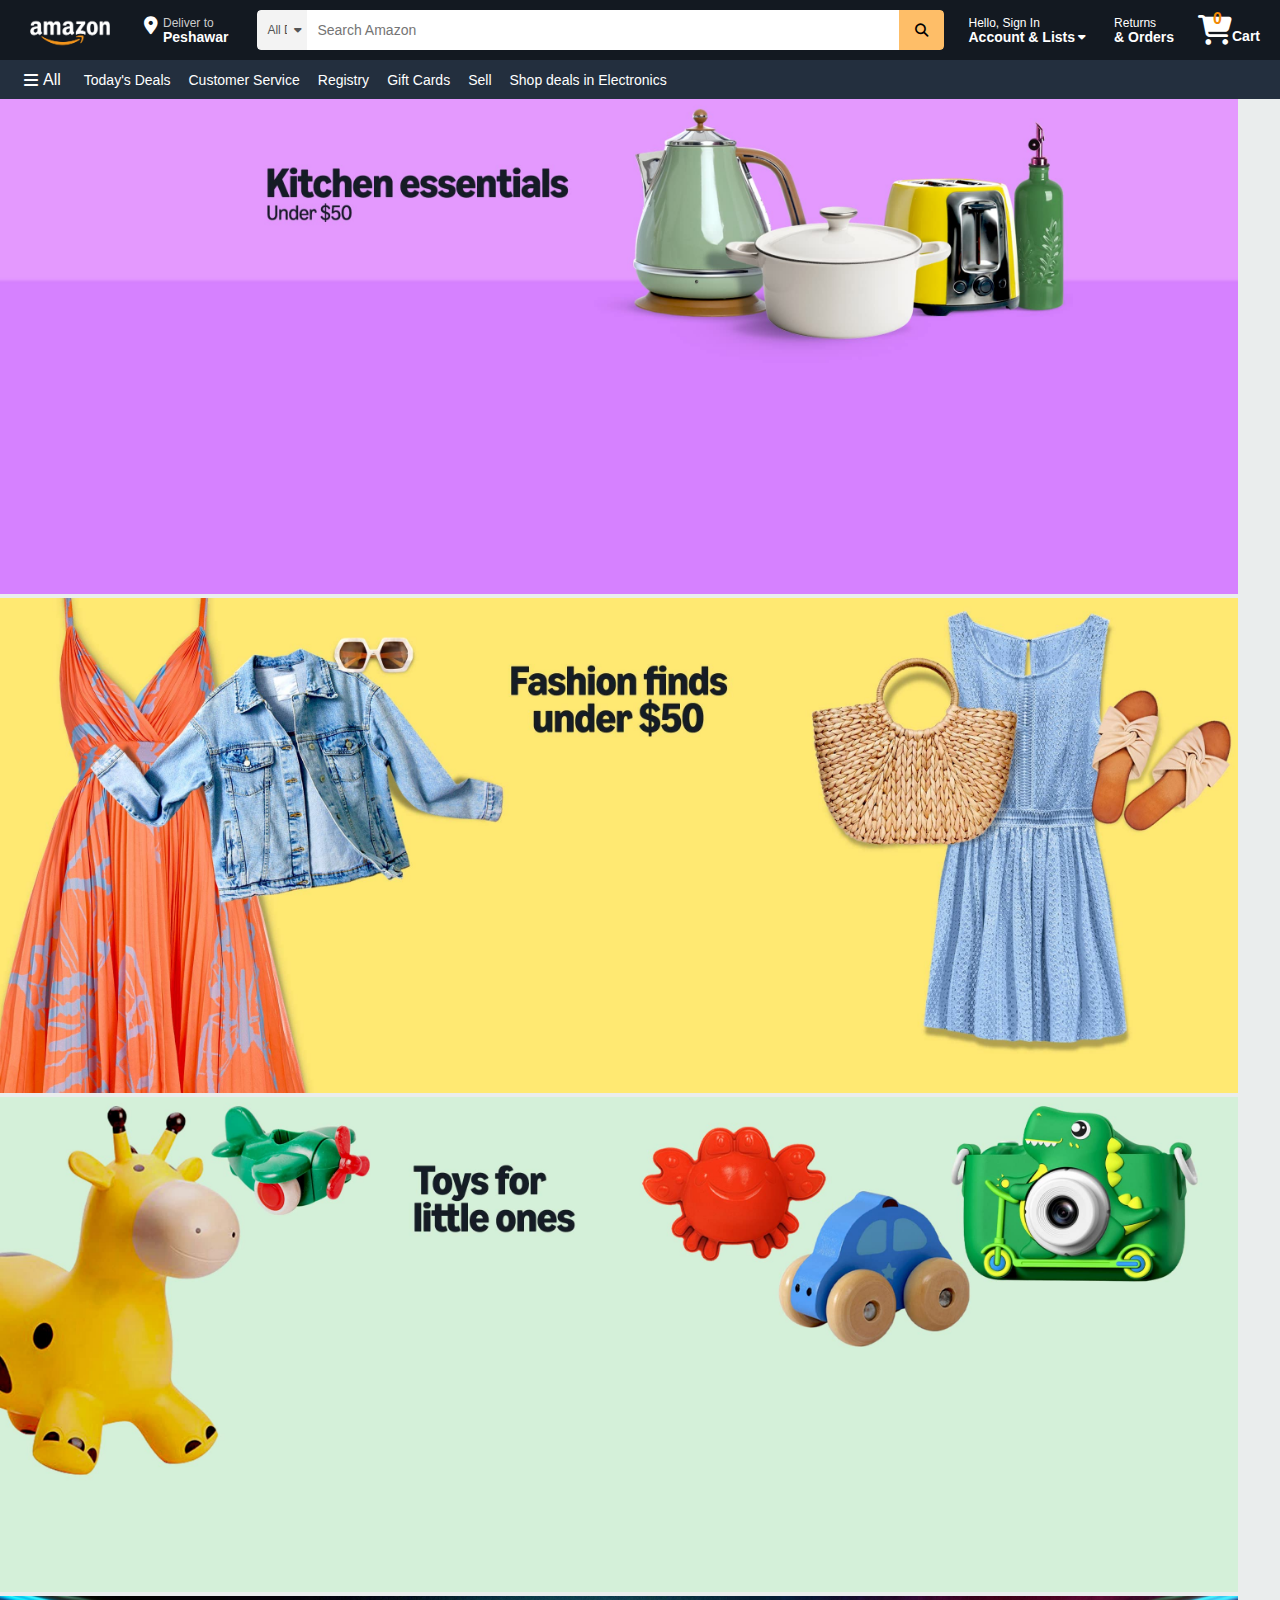
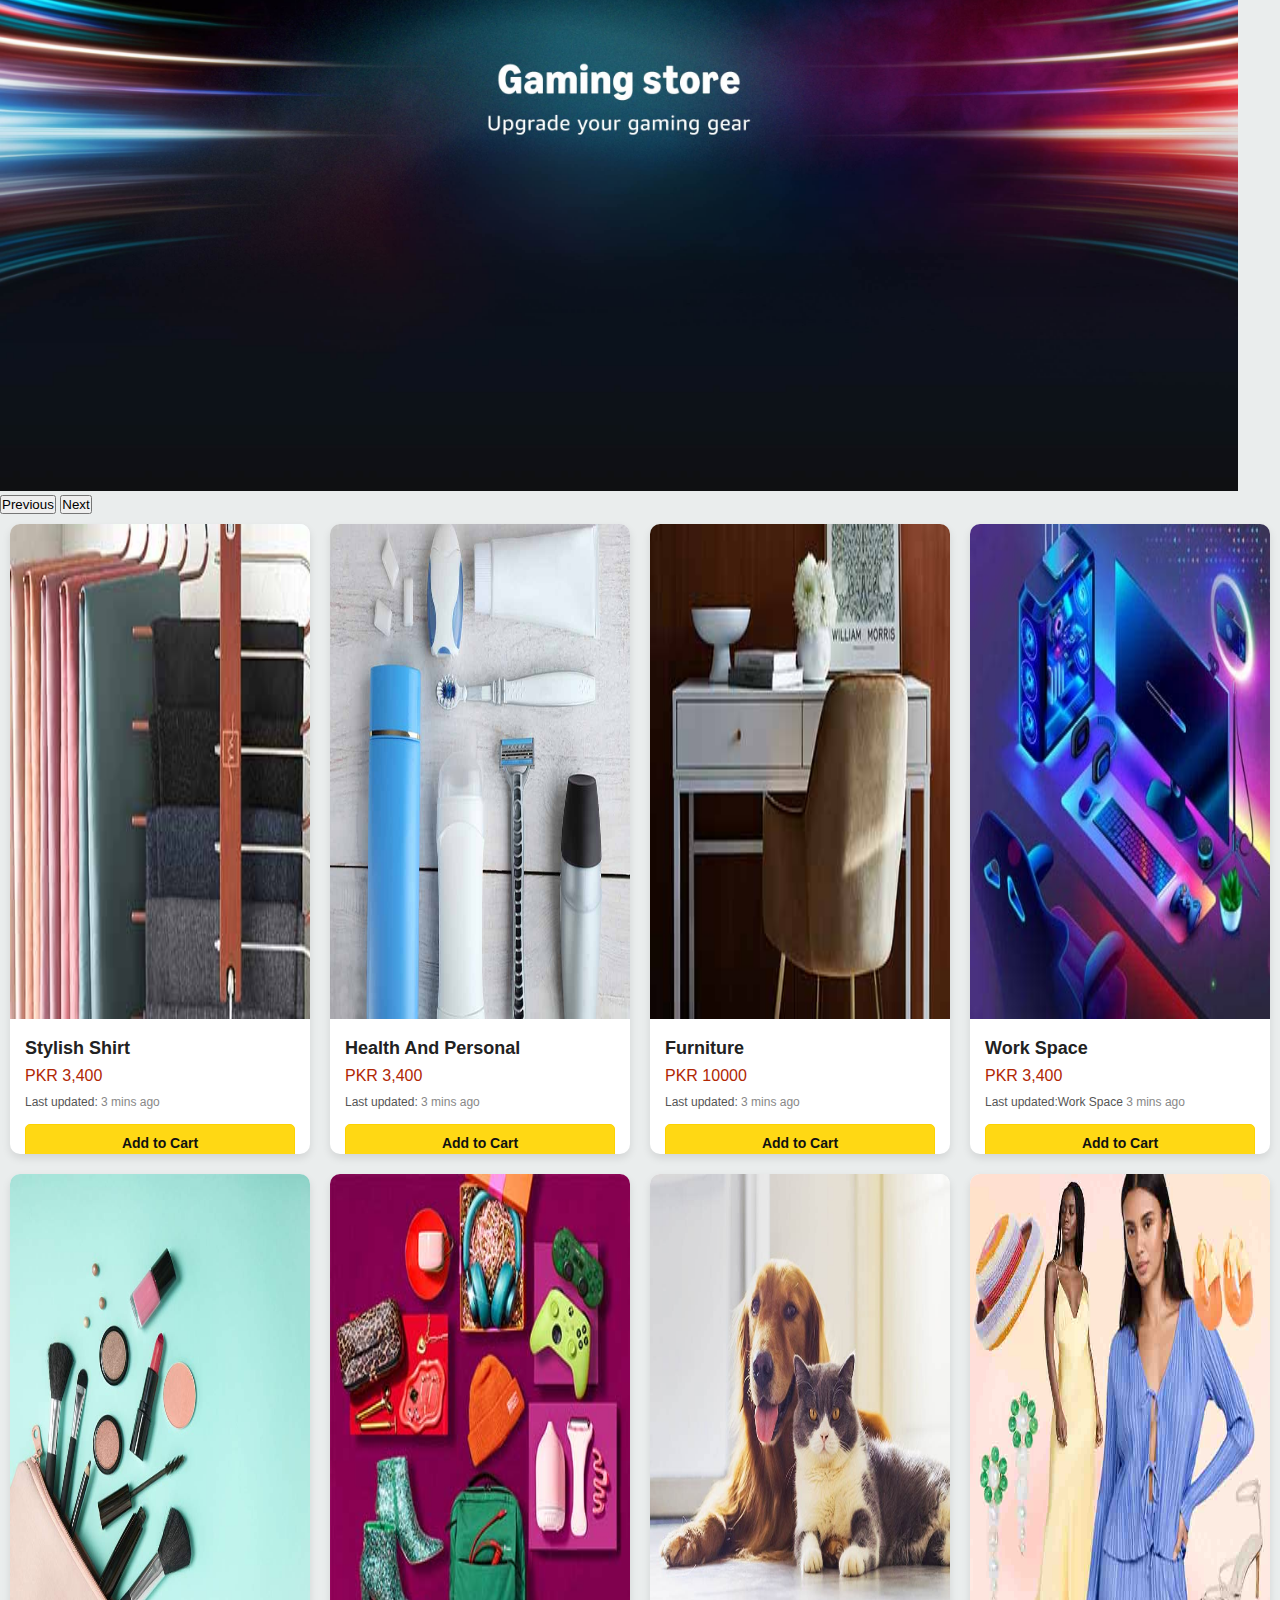
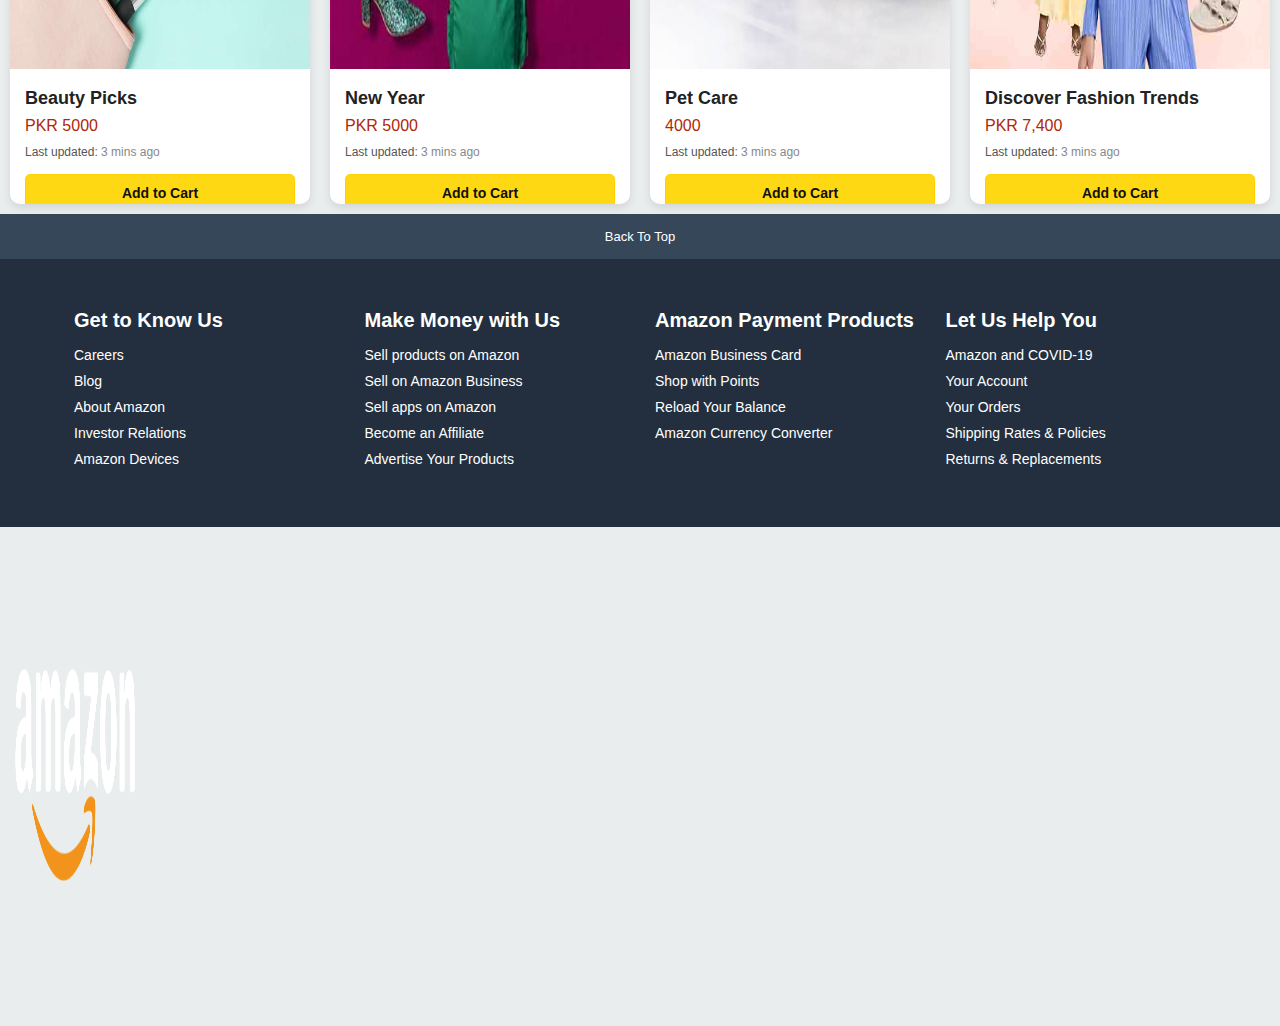
<file: index.html>
<!DOCTYPE html>
<html lang="en">
  <head>
    <meta charset="utf-8" />
    <meta name="viewport" content="width=device-width, initial-scale=1" />
    <title>Amazon Clone</title>
    <link
      href="https://cdn.jsdelivr.net/npm/bootstrap@5.3.7/dist/css/bootstrap.min.css"
      rel="stylesheet"
      integrity="sha384-LN+7fdVzj6u52u30Kp6M/trliBMCMKTyK833zpbD+pXdCLuTusPj697FH4R/5mcr"
      crossorigin="anonymous"
    />
    <link
      rel="stylesheet"
      href="https://cdnjs.cloudflare.com/ajax/libs/font-awesome/6.5.0/css/all.min.css"
    />
    <link rel="stylesheet" href="style/index.css" />
  </head>

  <header id="top">
      <div class="navbar-top">
        <div class="container">
          <div class="nav-logo">
            <a href="/">
              <img
                src="assets/amazon_logo.png"
                alt="Amazon Logo"
                class="logo"
              />
            </a>
          </div>

          <!-- Delivery Location -->
          <div class="delivery-location">
            <div class="location-icon">
              <i class="fas fa-map-marker-alt"></i>
            </div>
            <div class="location-text">
              <div class="deliver-to">Deliver to</div>
              <div class="location">Peshawar</div>
            </div>
          </div>

          <!-- Search Bar -->
          <div class="search-container">
            <div class="search-select">
              <select class="search-dropdown">
                <option value="All">All Departments</option>
                <option value="Arts">Arts & Crafts</option>
                <option value="Baby">Baby</option>
                <option value="Beauty">Beauty & Personal Care</option>
                <option value="Computers">Computers</option>
                <option value="Deals">Today's Deals</option>
              </select>
              <span class="dropdown-arrow"
                ><i class="fas fa-caret-down"></i
              ></span>
            </div>
            <input
              type="text"
              class="search-input"
              placeholder="Search Amazon"
            />
            <button class="search-button">
              <i class="fas fa-search"></i>
            </button>
          </div>

          <!-- Account & Lists -->
          <div class="account-section">
            <div class="account-line1">Hello, <span class="Sign_in_span"><a href="pages/login.html">Sign In </a></span></div>
            <div class="account-line2">
              Account & Lists
              <i class="fas fa-caret-down"></i>
            </div>
          </div>

          <!-- Returns & Orders -->
          <div class="returns-section">
            <div class="returns-line1">Returns</div>
            <div class="returns-line2">& Orders</div>
          </div>

          <!-- Cart -->
          <div class="cart-section">
            <div class="cart-count">0</div>
            <i class="fas fa-shopping-cart cart-icon"></i>
            <div class="cart-text"><a href="pages/cart.html">Cart</a></div>
          </div>
        </div>
      </div>

      <!-- Secondary Navigation Bar -->
      <div class="navbar-secondary">
        <div class="container">
          <div class="nav-left">
            <div class="all-menu">
              <i class="fas fa-bars"></i>
              <span>All</span>
            </div>
            <div class="nav-item">Today's Deals</div>
            <div class="nav-item">Customer Service</div>
            <div class="nav-item">Registry</div>
            <div class="nav-item">Gift Cards</div>
            <div class="nav-item">Sell</div>
          </div>
          <div class="nav-right">
            <div class="nav-item">Shop deals in Electronics</div>
          </div>
        </div>
      </div>
    </header>

    <!-- Main Body -->
    <main>
      <div id="carouselExampleFade" class="carousel slide carousel-fade">
        <div class="carousel-inner">
          <div class="carousel-item active">
            <img src="assets/Hero1.png" class="d-block w-100" alt="..." />
          </div>
          <div class="carousel-item">
            <img src="assets/hero2.png" class="d-block w-100" alt="..." />
          </div>
          <div class="carousel-item">
            <img src="assets/Hero3.png" class="d-block w-100" alt="..." />
          </div>
           <div class="carousel-item">
            <img src="assets/hero4.png" class="d-block w-100" alt="..." />
          </div>
        </div>
        <button
          class="carousel-control-prev"
          type="button"
          data-bs-target="#carouselExampleFade"
          data-bs-slide="prev"
        >
          <span class="carousel-control-prev-icon btnNaviate" aria-hidden="true"></span>
          <span class="visually-hidden">Previous</span>
        </button>
        <button
          class="carousel-control-next"
          type="button"
          data-bs-target="#carouselExampleFade"
          data-bs-slide="next"
        >
          <span class="carousel-control-next-icon btnNaviate" aria-hidden="true"></span>
          <span class="visually-hidden">Next</span>
        </button>

<!-- Cart System.. -->

<div class="card-container">
  <div class="card shadow">
  <img src="assets/box1_image.jpg" class="card-img-top" alt="Cloth" />
  <div class="card-body">
    <h5 class="card-title">Stylish Shirt</h5>
    <p class="card-price">PKR 3,400</p>
    <p class="card-updated">Last updated: <span>3 mins ago</s,pan></p>
    <button class="btnCart" onclick="addToCart(1,'Stylish Shirt',3400,'../assets/box1_image.jpg')">Add to Cart</button>
  </div>
</div>




<div class="card shadow">
  <img src="assets/box2_image.jpg" class="card-img-top" alt="Cloth" />
  <div class="card-body">
    <h5 class="card-title">Health And Personal</h5>
    <p class="card-price">PKR 3,400</p>
    <p class="card-updated">Last updated: <span>3 mins ago</span></p>
    <button class="btnCart" onclick="addToCart(2,'Stylish Shirt',3400,'../assets/box2_image.jpg')">Add to Cart</button>
  </div>
</div>

<div class="card shadow">
  <img src="assets/box3_image.jpg" class="card-img-top" alt="Cloth" />
  <div class="card-body">
    <h5 class="card-title">Furniture</h5>
    <p class="card-price">PKR 10000</p>
    <p class="card-updated">Last updated: <span>3 mins ago</span></p>
    <button class="btnCart" onclick="addToCart(3,'Furniture',10000,'../assets/box3_image.jpg')">Add to Cart</button>
  </div>
</div>

<div class="card shadow">
  <img src="assets/Gaming corner.jpg" class="card-img-top" alt="Cloth" />
  <div class="card-body">
    <h5 class="card-title">Work Space</h5>
    <p class="card-price">PKR 3,400</p>
    <p class="card-updated">Last updated:Work Space <span>3 mins ago</span></p>
    <button class="btnCart" onclick="addToCart(4,'Work Space',3400,'../assets/Gaming corner.jpg')"> Add to Cart</button>
  </div>
</div>



<div class="card shadow">
  <img src="assets/box5_image.jpg" class="card-img-top" alt="Cloth" />
  <div class="card-body">
    <h5 class="card-title">Beauty Picks</h5>
    <p class="card-price">PKR 5000</p>
    <p class="card-updated">Last updated: <span>3 mins ago</span></p>
    <button class="btnCart" onclick="addToCart(5,'Beauty Picks',5000,'../assets/box5_image.jpg')">Add to Cart</button>
  </div>
</div>

<div class="card shadow">
  <img src="assets/New year ,now You.jpg" class="card-img-top" alt="Cloth" />
  <div class="card-body">
    <h5 class="card-title">New Year</h5>
    <p class="card-price">PKR 5000</p>
    <p class="card-updated">Last updated: <span>3 mins ago</span></p>
    <button class="btnCart" onclick="addToCart(6,'New Year',5000,'../assets/New year ,now You.jpg')">Add to Cart</button>
  </div>
</div>

<div class="card shadow">
  <img src="assets/box6_image.jpg" class="card-img-top" alt="Cloth" />
  <div class="card-body">
    <h5 class="card-title">Pet Care</h5>
    <p class="card-price">4000</p>
    <p class="card-updated">Last updated: <span>3 mins ago</span></p>
    <button class="btnCart" onclick="addToCart(7,'Pet Care',4000,'../assets/box6_image.jpg')">Add to Cart</button>
  </div>
</div>



<div class="card shadow">
  <img src="assets/box8_image.jpg" class="card-img-top" alt="Cloth" />
  <div class="card-body">
    <h5 class="card-title">Discover Fashion Trends</h5>
    <p class="card-price">PKR 7,400</p>
    <p class="card-updated">Last updated: <span>3 mins ago</span></p>
    <button class="btnCart" onclick="addToCart(8,'Discover Fashion Trends',7400,'../assets/box8_image.jpg')">Add to Cart</button>
  </div>
</div>

</div>



     <!-- Footer -->
      <footer>
       <div class="back-to-top">
        <a href="#" id="top">Back To Top</a>
      
       </div>
       <div class="footer-links">
         <div class="footer-links-container">
           <div class="footer-column">
             <h3>Get to Know Us</h3>
             <ul>
               <li>Careers</li>
               <li>Blog</li>
               <li>About Amazon</li>
               <li>Investor Relations</li>
               <li>Amazon Devices</li>
             </ul>
           </div>
           <div class="footer-column">
             <h3>Make Money with Us</h3>
             <ul>
               <li>Sell products on Amazon</li>
               <li>Sell on Amazon Business</li>
               <li>Sell apps on Amazon</li>
               <li>Become an Affiliate</li>
               <li>Advertise Your Products</li>
             </ul>
           </div>
           <div class="footer-column">
             <h3>Amazon Payment Products</h3>
             <ul>
               <li>Amazon Business Card</li>
               <li>Shop with Points</li>
               <li>Reload Your Balance</li>
               <li>Amazon Currency Converter</li>
             </ul>
           </div>
           <div class="footer-column">
             <h3>Let Us Help You</h3>
             <ul>
               <li>Amazon and COVID-19</li>
               <li>Your Account</li>
               <li>Your Orders</li>
               <li>Shipping Rates & Policies</li>
               <li>Returns & Replacements</li>
             </ul>
           </div>
         </div>
       </div>
       <div class="footer-logo">
         <img src="assets/amazon_logo.png" alt="Amazon Logo" class="Amazon_logo">
       </div>
     </footer>
      </div>

      
    
    

    <script
      src="https://cdn.jsdelivr.net/npm/bootstrap@5.3.7/dist/js/bootstrap.bundle.min.js"
      integrity="sha384-ndDqU0Gzau9qJ1lfW4pNLlhNTkCfHzAVBReH9diLvGRem5+R9g2FzA8ZGN954O5Q"
      crossorigin="anonymous"
    ></script>

    <script src="script/index.js"></script>
  </body>
</html>
</file>
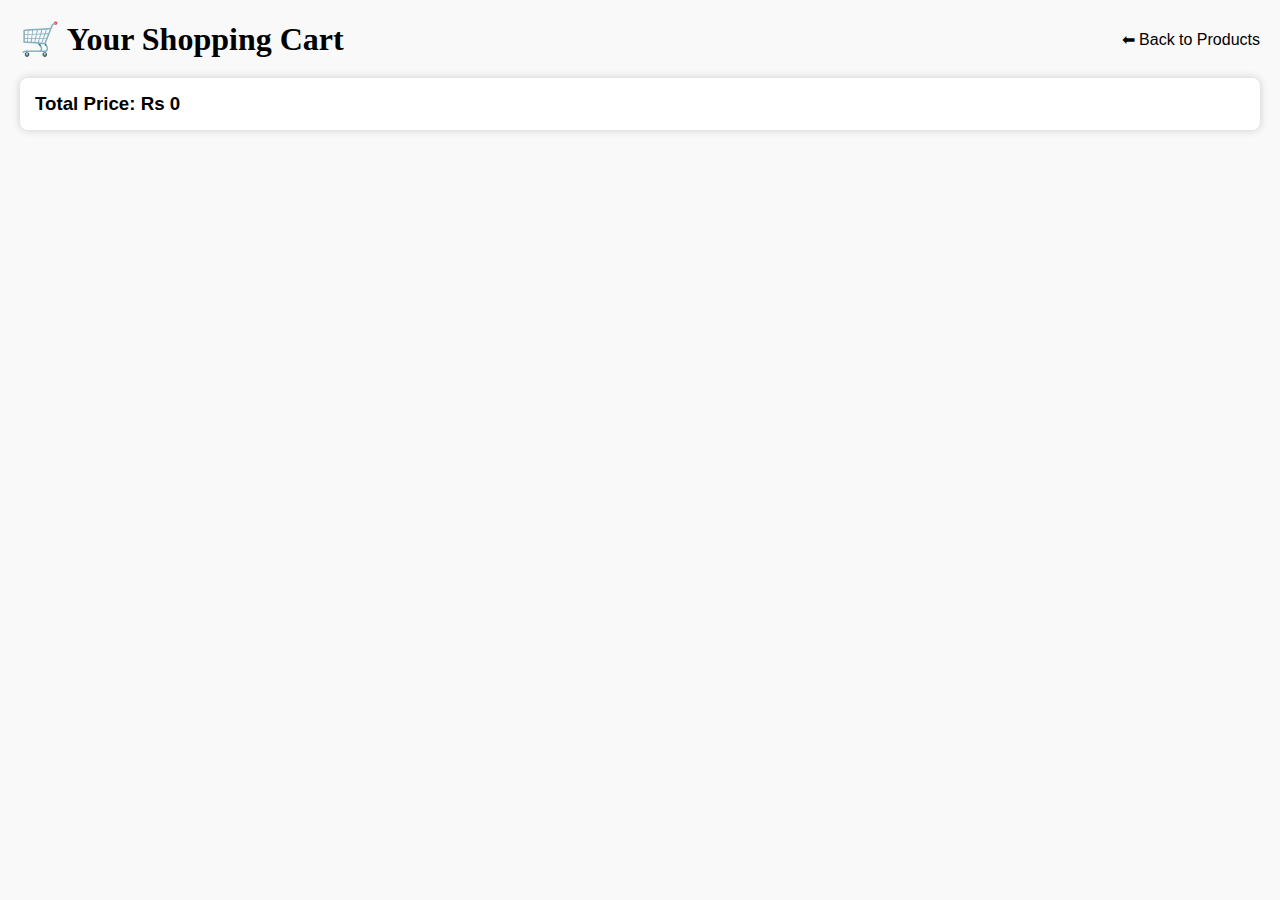
<file: pages/cart.html>
<!DOCTYPE html>
<html lang="en">
<head>
  <meta charset="UTF-8" />
  <meta name="viewport" content="width=device-width, initial-scale=1.0"/>
  <title>🛒 Your Cart</title>
  <link rel="stylesheet" href="../style/cart.css" />
</head>
<body>
<!-- header  -->
  <header>
    <h1 class="shopingCart">🛒 Your Shopping Cart</h1>
    <a href="../index.html" class="back-to-products">⬅ Back to Products</a>
  </header>

  <!-- Main card Details  -->
  <main id="cart-details">




  </main>


  <!-- This is Footer code Quantity  and total price -->
  <footer>
    <div class="total-summary">
   
      <h3>Total Price: Rs <span id="total-price">0</span></h3>
    </div>
  </footer>

  <script src="../script/cart.js"></script>
</body>
</html>
</file>
<file: style/index.css>
* {
  margin: 0;
  padding: 0;
  box-sizing: border-box;
  font-family: "Amazon Ember", Arial, sans-serif;
}

body {
  background-color: #eaeded;
}

/* Top Navigation Bar */
.navbar-top {
  background-color: #131921;
  color: white;
  height: 60px;
  display: flex;
  align-items: center;
}

.container {
  width: 100%;
  max-width: 1500px;
  margin: 0 auto;
  display: flex;
  align-items: center;
  padding: 0 15px;
}

.nav-logo {
  padding: 10px 5px 0;
  margin-right: 10px;
}

.nav-logo .logo {
  width: 100px;
  height: auto;
  object-fit: contain;
}

/* Delivery Location */
.delivery-location {
  display: flex;
  padding: 10px 9px;
  margin-right: 10px;
  cursor: pointer;
}

.location-icon {
  margin-right: 5px;
  font-size: 18px;
}

.location-text {
  display: flex;
  flex-direction: column;
}

.deliver-to {
  font-size: 12px;
  color: #cccccc;
  line-height: 14px;
}

.location {
  font-size: 14px;
  font-weight: 700;
  line-height: 15px;
}

/* Search Bar */
.search-container {
  display: flex;
  flex-grow: 1;
  max-width: 900px;
  height: 40px;
  margin: 0 10px;
  border-radius: 4px;
  overflow: hidden;
}

.search-select {
  position: relative;
  width: 50px;
  background-color: #f3f3f3;
  border-top-left-radius: 4px;
  border-bottom-left-radius: 4px;
}

.search-dropdown {
  width: 100%;
  height: 100%;
  border: none;
  background-color: transparent;
  padding: 0 20px 0 10px;
  font-size: 12px;
  color: #555;
  appearance: none;
  cursor: pointer;
}

.dropdown-arrow {
  position: absolute;
  right: 5px;
  top: 50%;
  transform: translateY(-50%);
  color: #555;
  font-size: 12px;
  pointer-events: none;
}

.search-input {
  flex-grow: 1;
  border: none;
  padding: 0 10px;
  font-size: 14px;
}

.search-button {
  width: 45px;
  background-color: #febe68;
  border: none;
  border-top-right-radius: 4px;
  border-bottom-right-radius: 4px;
  cursor: pointer;
}

.search-button:hover {
  background-color: #f3a847;
}

/* Account Section */
.account-section,
.returns-section {
  padding: 10px 9px;
  margin: 0 5px;
  cursor: pointer;
}

.account-line1,
.returns-line1 {
  font-size: 12px;
  line-height: 14px;
}

.account-line2,
.returns-line2 {
  font-size: 14px;
  font-weight: 700;
  line-height: 15px;
  display: flex;
  align-items: center;
}

.account-line2 i,
.account-line2 i {
  font-size: 12px;
  margin-left: 3px;
}

/* Cart Section */
.cart-section {
  display: flex;
  align-items: center;
  padding: 10px 5px;
  margin-left: 5px;
  cursor: pointer;
  position: relative;
}

.cart-count {
  position: absolute;
  top: 5px;
  left: 20px;
  color: #f08804;
  font-size: 16px;
  font-weight: 700;
}

.cart-icon {
  font-size: 30px;
}

.cart-text {
  margin-top: 12px;
  font-size: 14px;
  font-weight: 700;
}

/* Secondary Navigation Bar */
.navbar-secondary {
  background-color: #232f3e;
  color: white;
  height: 39px;
  display: flex;
  align-items: center;
}

.nav-left,
.nav-right {
  display: flex;
  align-items: center;
}

.all-menu {
  display: flex;
  align-items: center;
  padding: 8px 9px;
  margin-right: 5px;
  cursor: pointer;
}

.all-menu i {
  margin-right: 5px;
}

.nav-item {
  padding: 8px 9px;
  font-size: 14px;
  cursor: pointer;
}

.nav-item:hover {
  border: 1px solid white;
  border-radius: 2px;
}

/* Hover Effects */
.delivery-location:hover,
.account-section:hover,
.returns-section:hover,
.cart-section:hover,
.all-menu:hover {
  border: 1px solid white;
  border-radius: 2px;
}

.btnNaviate:hover {
  border: 2px solid black;
  height: 150px;
  width: 50px;
}

#carouselExampleFade {
  height: 40vh;
}

#carouselExampleFade img {
  height: 55vh;
  object-fit: fill;
}

.AmazonMessage {
  text-align: center;
  background-color: #f3f3f3;
  height: 40px;
  box-shadow: 0 0 8px rgba(0, 0, 0, 0.8);
  font-family: Verdana, Geneva, Tahoma, sans-serif;
  display: flex;
  align-items: center;
  justify-content: center;
}

.Sign_in_span a {
  color: white;
  text-decoration: none;
}

/* CArt */

.cartGrid {
  display: flex;
  justify-content: space-around;
  flex-wrap: wrap;
}

.product-card {
  margin-top: 5px;
  width: 300px;
  background-color: #fff;
  border: 1px solid #ddd;
  border-radius: 8px;
  overflow: hidden;
  padding: 12px;
  text-align: left;
  box-shadow: 0 2px 8px rgba(0, 0, 0, 0.05);
  transition: transform 0.2s ease;
}

.product-card:hover {
  transform: translateY(-5px);
}

.product-card img {
  width: 100%;
  height: 40px;
  object-fit: cover;
  border-radius: 6px;
}

.product-card h3 {
  font-size: 16px;
  margin: 8px 0 4px;
  color: #111;
  font-weight: 500;
}

.rating {
  font-size: 14px;
  color: #ff9900;
  margin-bottom: 6px;
}

.price {
  font-size: 16px;
  color: #b12704;
  margin: 6px 0;
}
.cart-text a {
  color: white;
  text-decoration: none;
}

.product-card button {
  width: 100%;
  padding: 8px;
  background-color: #ffd814;
  border: none;
  border-radius: 4px;
  font-weight: bold;
  cursor: pointer;
  transition: background-color 0.2s;
}

.product-card button:hover {
  background-color: #f7ca00;
}

/* Footer */
.back-to-top {
  background-color: #37475a;
  color: white;
  text-align: center;
  padding: 15px 0;
  font-size: 13px;
  cursor: pointer;
}

.footer-links {
  background-color: #232f3e;
  color: white;
  padding: 40px 0;
}

.footer-links-container {
  display: grid;
  grid-template-columns: repeat(4, 2fr);
  width: 90%;
  text-align: left;
  padding: 10px;
  margin: 0 auto;
  gap: 30px;
}

.footer-column h3 {
  font-size: 20px;
  font-weight: 700;
  margin-bottom: 15px;
  text-align: left;
}

.footer-column ul {
  list-style: none;
}

.footer-column li {
  margin-bottom: 10px;
  font-size: 14px;
  cursor: pointer;
}

.footer-column li:hover {
  text-decoration: underline;
}

.back-to-top a {
  color: white;
  text-decoration: none;
}

.footer-logo img {
  width: 150px;
  height: 40px;
}

.card-container {
  display: flex;
  justify-content: space-around;
  flex-wrap: wrap;
}
.card {
  width: 300px;
  height: 70vh;
  border-radius: 10px;
  overflow: hidden;
  background-color: #fff;
  box-shadow: 0 4px 8px rgba(0, 0, 0, 0.1);
  transition: transform 0.3s ease;
  margin: 10px;
}

.card:hover {
  transform: translateY(-5px);
}

.card img {
  width: 100%;
  height: 220px;
  object-fit: cover;
}

.card-body {
  padding: 15px;
}

.card-title {
  font-size: 18px;
  font-weight: 600;
  color: #222;
  margin-bottom: 8px;
}

.card-price {
  font-size: 16px;
  color: #b12704; /* Amazon's price color */
  margin-bottom: 10px;
}

.card-updated {
  font-size: 12px;
  color: #555;
  margin-bottom: 15px;
}

.card-updated span {
  color: #888;
}

.btnCart {
  width: 100%;
  background-color: #ffd814; /* Amazon Yellow */
  border: 1px solid #fcd200;
  padding: 10px;
  font-weight: bold;
  font-size: 14px;
  color: #111;
  border-radius: 5px;
  transition: background-color 0.3s ease;
}

.btnCart:hover {
  cursor: pointer;
  background-color: #f7ca00;
}
.returns-section a {
  color: white;
  text-decoration: none;
}
</file>
<file: style/cart.css>
* {
  margin: 0;
  padding: 0;
  box-sizing: border-box;
}
body {
  font-family: sans-serif;
  padding: 20px;
  background: #f9f9f9;
}
header {
  display: flex;
  justify-content: space-between;
  align-items: center;
}
.card {
  background: #fff;
  padding: 15px;
  margin: 10px 0;
  border-radius: 8px;
  box-shadow: 0 0 8px #ccc;
}

.total-summary {
  margin-top: 20px;
  background: #fff;
  padding: 15px;
  box-shadow: 0 0 8px #ccc;
  border-radius: 8px;
}

.back-to-products {
  text-decoration: none;
  color: black;
  font-family: "Lucida Sans", "Lucida Sans Regular", "Lucida Grande",
    "Lucida Sans Unicode", Geneva, Verdana, sans-serif;
}
.shopingCart {
  font-family: Cambria, Cochin, Georgia, Times, "Times New Roman", serif;
}
.card-container {
  display: flex;
  justify-content: space-around;
  flex-wrap: wrap;
}

.card {
  width: 300px;
  height: 70vh;
  border-radius: 10px;
  overflow: hidden;
  background-color: #fff;
  box-shadow: 0 4px 8px rgba(0, 0, 0, 0.1);
  transition: transform 0.3s ease;
  margin: 10px;
}

.card:hover {
  transform: translateY(-5px);
}

.card img {
  width: 100%;
  height: 220px;
  object-fit: cover;
}

.card-body {
  padding: 15px;
}

.card-title {
  font-size: 18px;
  font-weight: 600;
  color: #222;
  margin-bottom: 8px;
}

.card-price {
  font-size: 16px;
  color: #b12704; /* Amazon's price color */
  margin-bottom: 10px;
}

.card-updated {
  font-size: 12px;
  color: #555;
  margin-bottom: 15px;
}

.card-updated span {
  color: #888;
}

.btnCart {
  width: 100%;
  background-color: #ffd814 Yellow;
  border: 1px solid #fcd200;
  padding: 10px;
  font-weight: bold;
  font-size: 14px;
  color: #111;
  border-radius: 5px;
  transition: background-color 0.3s ease;
}

.btnCart:hover {
  cursor: pointer;
  background-color: #f7ca00;
}
.btnQuantity {
  display: grid;
  grid-template-columns: 1fr 1fr 1fr;
  gap: 5px;
  width: 100%;
}

button {
  background-color: #ffd814; /* Amazon Yellow */
  border: 1px solid #fcd200;
  padding: 10px;
  font-weight: bold;
  font-size: 14px;
  color: #111;
  border-radius: 5px;
  transition: background-color 0.3s ease;
  cursor: pointer;

}

#cart-details {
  display: flex;
  justify-content: space-around;
  flex-wrap: wrap;
}

.card-body-container{
  display: flex;
  justify-content:space-between;
  align-items: center;
}
</file>
